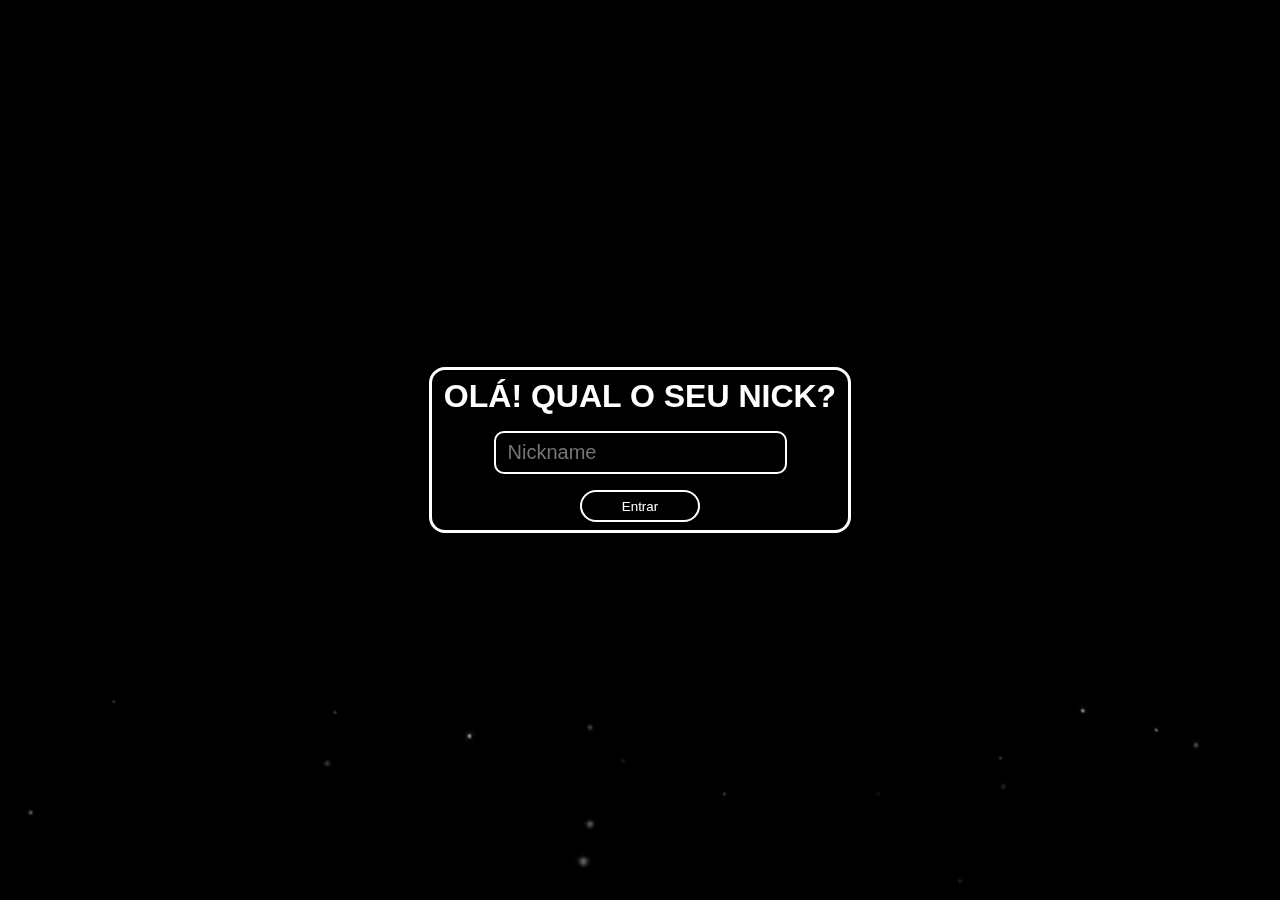
<file: index.html>
<!DOCTYPE html>
<html lang="pt-br">
<head>
    <meta charset="UTF-8">
    <meta name="viewport" content="width=device-width, initial-scale=1.0">
    <title>Login</title>
    <link rel="stylesheet" href="src/css/stylemain.css">
</head>
<body>
    <video autoplay muted loop plays-inline class="back-video">
        <source src="src/videos/Bg.mp4" type="video/mp4">
      </video>
    <div id="formbox">
        <h1 id="title">OLÁ! QUAL O SEU NICK?</h1>
        <form action="">
            <input autocomplete="off" type="text" placeholder="Nickname" id="inputnick">
            <p><input id="btn" type="button" value="Entrar" onclick="inick()"></p>
        </form>
    </div>
    <script src="src/js/scriptindex.js"></script>
</body>
</html>
</file>
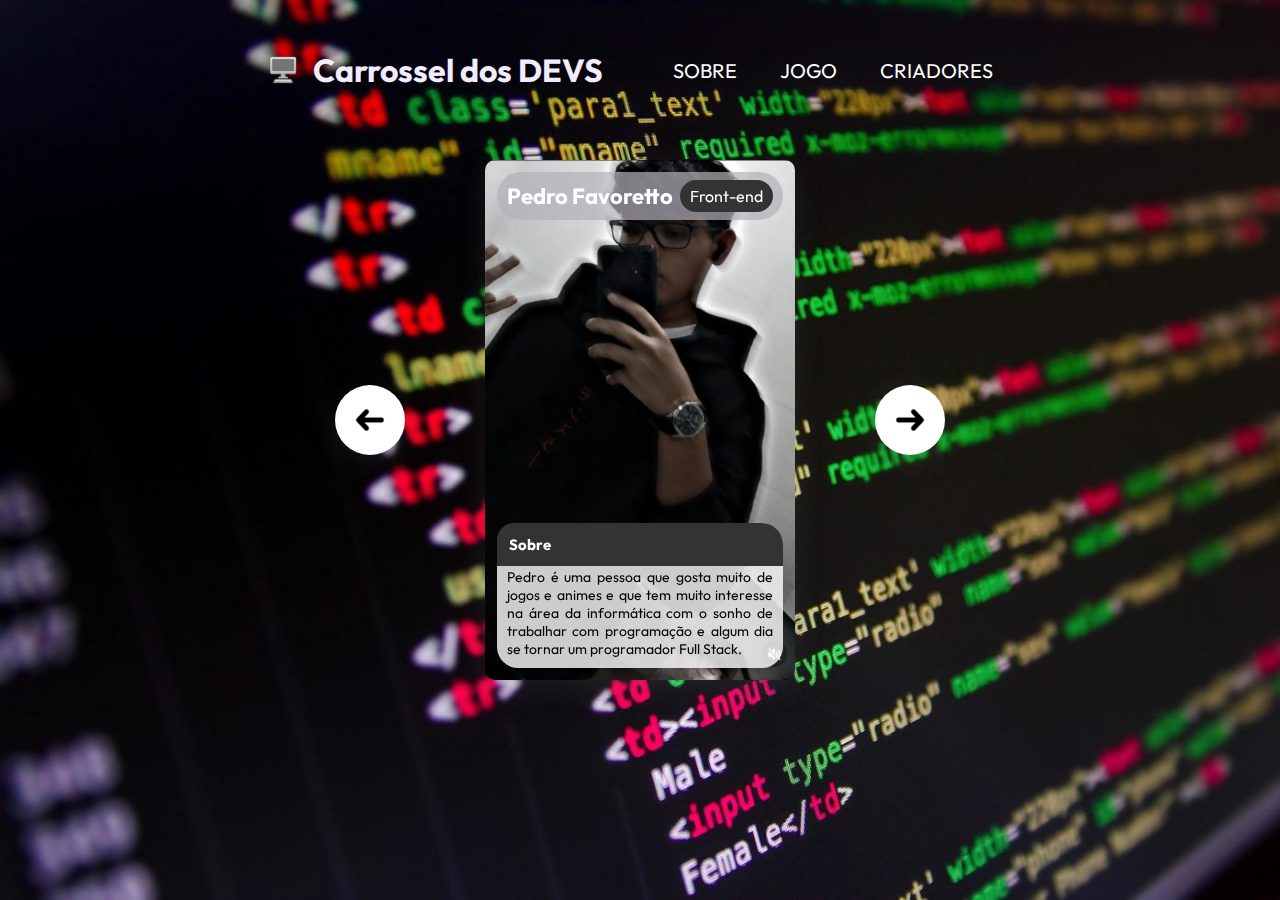
<file: carrossel.html>
<!DOCTYPE html>
<html lang="pt-BR">
  <head>
    <meta charset="UTF-8" />
    <meta http-equiv="X-UA-Compatible" content="IE=edge" />
    <meta name="viewport" content="width=device-width, initial-scale=1.0" />
    <title>DEVS</title>

    <link rel="preconnect" href="https://fonts.googleapis.com" />
    <link rel="preconnect" href="https://fonts.gstatic.com" crossorigin />

    <link rel="stylesheet" href="src/css/resetCR.css" />
    <link rel="stylesheet" href="src/css/estilosCR.css" />
    <link rel="stylesheet" href="src/css/responsivoCR.css" />

    <link
      rel="shortcut icon"
      href="src/imagens/MONITOR.png"
      type="image/x-icon"
    />

    <link
      href="https://fonts.googleapis.com/css2?family=Outfit&display=swap"
      rel="stylesheet"
    />
  </head>
  <body>
    <header class="cabecalho">
      <img src="src/imagens/MONITOR.png" alt="monitor" class="monitor" />
      <h1 class="titulo">Carrossel dos DEVS</h1>

      <div class="container-logo">
          <div class="logo-imagem"></div>
          <div class="logo-texto">
              <h1></h1>
          </div>
      </div> <!--container-logo-->

      <div class="menu">
          <ul>
              <li><a href="#">Sobre</a></li>
              <li href="#"><a href="index.html">Jogo</a></li>
              <li><a href="#">Criadores</a></li>
          </ul>
      </div> <!--menu-->
    </header>

    <main class="pokemon-slider">
      <button class="btn-seta btn-voltar" id="btn-voltar">
        <img src="src/imagens/seta.png" alt="seta voltar" />
      </button>

      <ul class="lista-pokemons">
        <li class="cartao selecionado fundo-1">
          <div class="informacoes">
            <h2 class="nome">Pedro Favoretto</h2>
            <p class="cargo">Front-end</p>
          </div>

          <div class="container-imagem">
          </div>

          <div class="descricao">
            <h3 class="titulo">Sobre</h3>
            <p class="texto">
              Pedro é uma pessoa que gosta muito de jogos e animes e que tem muito interesse na área da informática com o sonho de trabalhar com programação e algum dia se tornar um programador Full Stack.
            </p>
          </div>
        </li>

        <li class="cartao fundo-2">
          <div class="informacoes">
            <h2 class="nome2">Guilherme Martini</h2>
            <p class="cargo">Front-end</p>
          </div>

          <div class="container-imagem">
          </div>

          <div class="descricao">
            <h3 class="titulo">Sobre</h3>
            <p class="texto">
              Adolescente de 16 anos, estudante de Desenvolvimento de sistemas e Desenvolvimento web, amo tecnologia, hardware e software
            </p>
          </div>
        </li>

        <li class="cartao fundo-3">
          <div class="informacoes">
            <h2 class="nome">Leonardo Borim</h2>
            <p class="cargo">Back-end</p>
          </div>

          <div class="container-imagem">
            <img
            />
          </div>

          <div class="descricao">
            <h3 class="titulo">Descrição</h3>
            <p class="texto">
              Sou Leo gosto de jogos, estudo programação a qual será minha profissão no futuro (eu espero).
            </p>
          </div>
        </li>

        <li class="cartao fundo-4">
          <div class="informacoes">
            <h2 class="nome4">Bianca Cabral</h2>
            <p class="cargo">Front-end</p>
          </div>

          <div class="container-imagem">            
          </div>

          <div class="descricao">
            <h3 class="titulo">Descrição</h3>
            <p class="texto">
              Sou a Bianca, gosto de ler, jogar, e escrever poemas, Gosto muito de programar e espero conseguir uma profissão com isso.
            </p>
          </div>
        </li>
      </ul>

      <button class="btn-seta" id="btn-avancar">
        <img src="src/imagens/seta.png" alt="seta avançar" />
      </button>
    </main>

    <script src="src/js/indexCR.js"></script>
  </body>
</html>
</file>
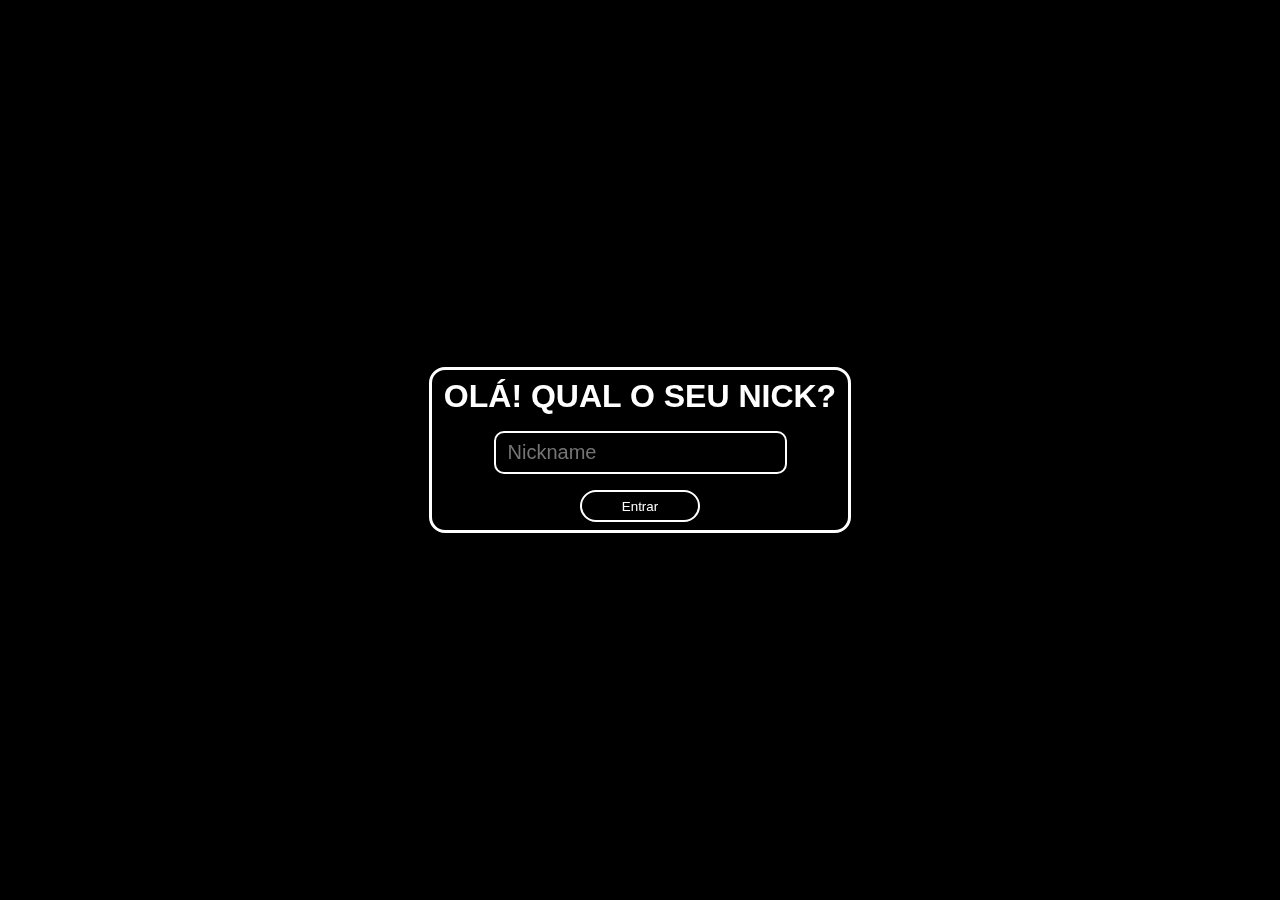
<file: principal.html>
<!DOCTYPE html>
<html lang="en">
  <head>
    <meta charset="UTF-8" />
    <meta name="viewport" content="width=device-width, initial-scale=1.0" />
    <title>Jogo DS</title>
    <link rel="stylesheet" href="src/css/style.css" />

    <link rel="preconnect" href="https://fonts.googleapis.com" />
    <link rel="preconnect" href="https://fonts.gstatic.com" crossorigin />
    <link
      href="https://fonts.googleapis.com/css2?family=Permanent+Marker&family=Poppins:wght@100;200;300;400;500;600;700;800;900&display=swap"
      rel="stylesheet"
    />

    <link
      rel="stylesheet"
      href="https://cdnjs.cloudflare.com/ajax/libs/font-awesome/6.0.0/css/all.min.css"
      integrity="sha512-9usAa10IRO0HhonpyAIVpjrylPvoDwiPUiKdWk5t3PyolY1cOd4DSE0Ga+ri4AuTroPR5aQvXU9xC6qOPnzFeg=="
      crossorigin="anonymous"
      referrerpolicy="no-referrer"
    />
  </head>
  <body>
    <video autoplay muted loop plays-inline class="back-video">
      <source src="src/videos/Bg.mp4" type="video/mp4">
    </video>
    <section class="hero">
      <div class="main-width">
        <header>
          <div class="logo">
            <h2 class="title"><a href="#"></a>Olá, </h2>
          </div>

          <nav>
            <ul>
              <li class="active"><a href="#">Games</a></li>
              <li><a href="#">Reviews</a></li>
              <li href="#"><a href="carrossel.html">Devs</a></li>
              <li class="btn"><a href="" id="btn" ></a></li>
            </ul>
          </nav>
        </header>

        <div class="content">
          <div class="main-text">
            <h6>#1 Trending</h6>
            <h1>DISCORUN <div id="gcont"><img id="gicon" src="src/imagens/IconeJogoRitmo.png" alt="gameicon"></div></h1>
            <p>
              Jogo de ritmo!!<br />
              Beta oficialmente lançado!
            </p>
            <a href="https://gx.games/pt-br/games/jjfgei/discorun/tracks/53b793a5-8874-49aa-94ea-b5d99f2dedee/">Jogue agora</a>
            <a href="https://www.youtube.com/watch?v=cvbSxC_6DMY" class="cta">
              <i class="fa-solid fa-play">Assistir Gameplay</i></a>
          </div>
          <div class="social">
            <a href=""><i class="fa-brands fa-windows"></i></a>
            <a href=""><i class="fa-brands fa-apple"></i></a>
            <a href=""><i class="fa-solid fa-n"></i></a>
            <a href=""><i class="fa-brands fa-playstation"></i></a>
            <a href=""><i class="fa-brands fa-xbox"></i></a>
            <a href=""><i class="fa-brands fa-android"></i></a>
          </div>
          <div class="changenick" onclick="changenick()">
            <i style='color:white'>Mudar de nick</i>
          </div>
        </div>
      </div>
    </section>
    <script src="src/js/scriptprincipal.js"></script>
  </body>
</html>
</file>
<file: src/css/stylemain.css>
* {
  margin: 0;
  padding: 0;
}
body {
  height: 100%;
  width: 100%;
  min-height: 100vh;
  background: radial-gradient(#ffffff, 20%, #008bc2);
  align-items: center;
  display: flex;
  flex-direction: row;
  flex-wrap: wrap;
  justify-content: center;
  background-image: url(../imagens/hollow.png);
  position: relative;
  font-family: "Poppins", sans-serif;
}
#formbox {
  margin: auto;
  background-color: rgba(255, 255, 255, 0);
  width: 25%;
  max-width: 30em;
  min-width: 25em;
  text-align: center;
  padding: 0.5em 0.5em 0.5em 0.5em;
  border-radius: 1em;
  box-shadow: -0.2em 0.2em rgba(0, 0, 0, 0.281);
  border-style: solid;
  border-color: rgb(255, 255, 255);
}
#title {
  font-family: "Poppins", sans-serif;
  color: #ffffff;
  margin-bottom: 16px;
}
#btn {
  font-family: "Poppins", sans-serif;
  border-radius: 2em;
  padding: 0.5em 2em 0.5em 2em;
  background-color: #008bc200;
  border-style: solid;
  border-color: #ffffff;
  color: white;
  cursor: pointer;
  width: 120px;
  transition: 0.7s;
}

#btn:hover {
  background-color: #ffffff;
  color: black;
  transition: 0.7s;
}
#my-form {
  display: flex;
  flex-direction: column;
  align-items: center;
}

#inputnick {
  padding: 8px 12px;
  font-size: 20px;
  border-radius: 0.5em;
  margin-bottom: 16px;
  border-style: solid;
  border-color: #ffffff;
  background-color: transparent !important;
  color: #ffffff;
}

.back-video {
  position: fixed;
  right: 0;
  bottom: 0;
  z-index: -1;
}

@media (min-aspect-ratio: 16/9) {
  .back-video {
    width: 100vw;
    height: auto;
  }
}

@media (max-aspect-ratio: 16/9) {
  .back-video {
    width: auto;
    height: 100vh;
  }
}
</file>
<file: src/css/estilosCR.css>
*{
  padding: 0;
  margin: 0;
  box-sizing: border-box;
}

header{
  width: 100%;
  display: flex;
  justify-content: space-around;
  align-items: center;
  padding: 10px 0;
}

.container-logo{
  display: flex;
  align-items: center;
}
.logo-texto{
  margin-left: 20px;
  color: white;
  font-size: 10px;
}
.menu li{
  display: inline-block;
  margin: 0 10px;

}
.menu li a{
  font-size: 20px;
  color: white;
  text-transform: uppercase;
  padding: 10px;
}
.menu li a:hover{
  background-color: rgba(88, 118, 228, 0.5);
  
}

body {
  font-family: "Outfit", sans-serif;
  background-image: url(../imagens/fundo-site-programa.jpg);
  background-repeat: no-repeat;
  background-size: cover;
  min-height: 100vh;
}

.cabecalho {
  display: flex;
  justify-content: center;
  align-items: center;
  gap: 15px;
  padding-top: 50px;
}

.cabecalho .titulo {
  color: #f1ecff;
}

.cabecalho .monitor {
  width: 30px;
  height: 30px;
}

.pokemon-slider {
  display: flex;
  align-items: center;
  justify-content: center;
  gap: 80px;
  margin: 60px 0;
}

.lista-pokemons {
  width: 310px;
  height: 520px;
  position: relative;
}

.btn-seta {
  background-color: white;
  width: 70px;
  height: 70px;
  display: flex;
  align-items: center;
  justify-content: center;
  border-radius: 50px;
  border: 0;
  cursor: pointer;
  transition: background-color 0.2s ease-in-out;
  box-shadow: rgba(100, 100, 111, 0.2) 0px 7px 29px 0px;
}

.btn-seta.btn-voltar {
  transform: rotateY(180deg);
}

.btn-seta:hover {
  background-color: #1c6d1c;
}

.cartao {
  opacity: 0;
  height: 100%;
  display: flex;
  flex-direction: column;
  justify-content: space-between;
  position: absolute;
  padding: 12px;
  box-shadow: rgba(100, 100, 111, 0.2) 0px 7px 29px 0px;
  border-radius: 10px;
  transition: opacity 0.3s ease-in-out;
}

.cartao.selecionado {
  opacity: 1;
  z-index: 1;
}

.fundo-1 {
  background: url(../imagens/fundo-card-1.jpeg
  ) no-repeat;
  background-size: cover;
  background-position: -100px;

}

.fundo-2 {
  background: url(../imagens/fundo-card-2.jpeg) no-repeat;
  font-size: 14px;
  background-size: cover;
  background-position: -50px;
}

.fundo-2 .nome2 {
  font-size: 21px;
  color: white;
}

.fundo-3 {
  background: url(../imagens/fundo-cartão-3.jpg) no-repeat;
  background-size: cover;
}

.fundo-4 {
  background: url(../imagens/fundo-cartao-4.jpg) no-repeat;
  background-size: cover;
}

.fundo-4 .nome4 {
  font-size: 18px;
  color: white;
}

.cartao .informacoes {
  background-color: rgba(179, 177, 185, 0.7);
  display: flex;
  align-items: center;
  justify-content: space-between;
  padding: 8px 10px;
  border-radius: 50px;
}

.cartao .informacoes .cargo {
  background-color: #333333;
  color: white;
  border-radius: 20px;
  padding: 6px 10px;
}

.cartao .informacoes .nome {
  color: white;
  font-size: 22px;
}

.cartao .container-imagem {
  text-align: center;
}

.cartao .imagem-pokemon {
  max-width: 100%;
  max-height: 280px;
  padding: 20px;
}

.cartao .descricao {
  background: rgba(255, 255, 255, 0.8);
  border-bottom-left-radius: 10px;
  border-bottom-right-radius: 10px;
  border-radius: 21px;
}

.cartao .descricao .titulo {
  background-color: #333333;
  font-size: 15px;
  color: white;
  padding: 12px;
  border-top-right-radius: 21px;
  border-top-left-radius: 17px;
}

.cartao .descricao .texto {
  font-size: 14px;
  padding-top: 2px;
  padding-left: 10px;
  padding-right: 10px;
  padding-bottom: 10px;
  text-align: justify;
  max-height: 115px;
  overflow-y: auto;
}
</file>
<file: src/css/responsivoCR.css>
@media (max-width: 620px) {
  .pokemon-slider {
    padding: 0px 15px;
    gap: 10px;
  }

  .btn-seta {
    width: 20px;
    height: 20px;
    padding: 20px;
  }

  .lista-pokemons {
    height: 480px;
  }

  .cartao .imagem-pokemon {
    max-height: 230px;
    padding: 20px;
  }

  .cartao .informacoes .nome {
    max-width: 50%;
    font-size: 18px;
  }

  .cartao .informacoes .vida {
    font-size: 14px;
  }
}
</file>
<file: src/css/style.css>
* {
  padding: 0%;
  margin: 0;
  box-sizing: border-box;
  font-family: "Poppins", sans-serif;
}
body {
  overflow-x: hidden;
}
.main-width {
  width: 1400px;
  max-width: 95%;
  margin: 0 auto;
}
.hero {
  height: 100%;
  width: 100%;
  min-height: 100vh;
  position: relative;
}
.hero header .logo h2 a {
  display: block;
  font-size: 32px;
  font-weight: 600;
  text-decoration: none;
  color: white;
}
.hero header {
  display: flex;
  align-items: center;
  justify-content: space-between;
  padding: 40px 0 30px;
}
nav ul li {
  list-style: none;
  display: inline-block;
}
nav ul li a {
  text-decoration: none;
  color: white;
  margin-left: 60px;
  font-size: 15px;
  font-weight: 600;
  border-bottom: 2px solid transparent;
  transition: 0.4s;
}
nav ul li:not(:last-child) a:hover,
nav ul li:not(:last-child) a:focus {
  border-bottom: 2px solid white;
}
nav ul li.active a {
  border-bottom: 2px solid white;
}
nav ul li.btn a {
  background: transparent;
  color: white;
  border: 1px solid #f5dca8;
  padding: 9px 20px;
  border-radius: 30px;
  line-height: 1.4;
  font-size: 14px;
  font-weight: 500;
  margin-left: 150px;
}
nav ul li.btn:hover a {
  border: 1px solid white;
  color: black;
  background: white;
  transition: 0.4s;
}

.content {
  padding-top: 140px;
}

.content .main-text {
  position: relative;
  z-index: 2;
  margin-block-start: 50px;
}

.content .main-text h6 {
  font-size: 14px;
  font-weight: 400;
  color: white;
  margin-bottom: 40px;
}
.content .main-text h1 {
  font-size: 100px;
  line-height: 1;
  color: white;
  margin: 0px 0px 45px;
  font-family: "Permanent Marker", cursive;
}
.content .main-text h3 {
  font-size: 18px;
  font-weight: 600;
  color: white;
}
.content .main-text p {
  max-width: 100%;
  width: 480px;
  color: white;
  line-height: 1.8;
  font-size: 15px;
  margin-bottom: 50px;
}
.content .main-text a {
  display: inline-block;
  text-decoration: none;
  color: black;
  background: white;
  border: 1px solid white;
  padding: 9px 25px;
  line-height: 1.4;
  border-radius: 30px;
  font-size: 14px;
  font-weight: 500;
}
.content .main-text a.cta {
  border: 1px solid #f5dca8;
  color: white;
  background: transparent;
  margin-left: 20px;
}
.content .main-text a.cta i {
  margin-right: 12px;
}
.content .main-text a.cta:hover {
  color: black;
  background: white;
  border: 1px solid white;
  transition: 4s;
}
.content .social {
  position: relative;
  z-index: 2;
  margin-top: 200px;
  padding-bottom: 40px;
}
.content .social a {
  display: inline-block;
  color: #f5dcac;
  margin-right: 25px;
  font-size: 24px;
}
.content .social a:hover {
  transform: scale(1.2);
  transition: 4s;
  color: white;
}
.image {
  position: absolute;
  width: 100%;
  height: 90%;
  bottom: 0;
  right: 0;
  text-align: center;
}
.image img {
  height: 130%;
}

.changenick:hover {
  text-decoration: underline;
  text-decoration-color: white;
  cursor: pointer;
}

.title {
  color: #ffffff;
}

.back-video {
  position: fixed;
  right: 0;
  bottom: 0;
  z-index: -1;
}

@media (min-aspect-ratio: 16/9) {
  .back-video {
    width: 100vw;
    height: auto;
  }
}

@media (max-aspect-ratio: 16/9) {
  .back-video {
    width: auto;
    height: 100vh;
  }
}

#gicon {
  width: 20%;
  height: 20%;
}
</file>
<file: src/css/resetCR.css>
* {
    margin: 0;
    padding: 0;
    box-sizing: border-box;
}

a {
    text-decoration: none;
}

ul {
    list-style: none;
}
</file>
